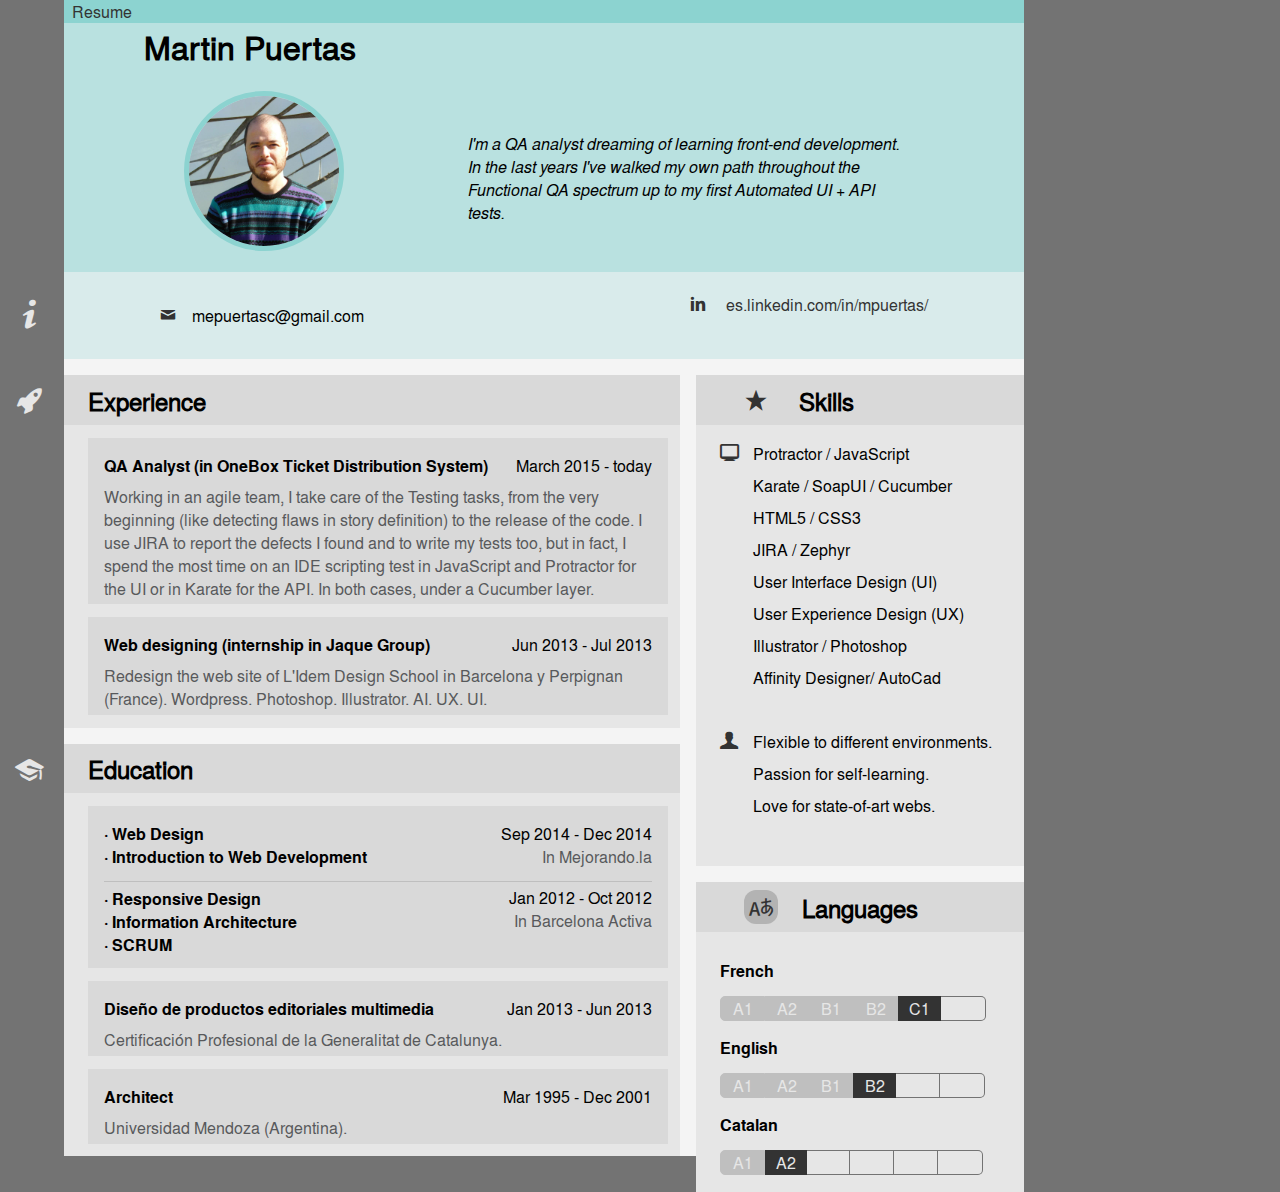
<file: index.html>
<!DOCTYPE html>
<html lang="en">
<head>
	<meta charset="UTF-8">
	<title>Martin Puertas - Resume</title>
	<link rel="stylesheet" href="style.css">
</head>
<body>
	<header>
		<div class="borde">
			<a href="#">Resume</a>
		</div>
		<section class="portada">
			<div class="col1">
				<h1>Martin Puertas</h1>
				<figure>
					<img class="avatar" src="avatar.jpg" alt="Foto Perfil">
				</figure>
			</div>
			<p class="extracto">I'm a QA analyst dreaming of learning front-end development.<br>
			In the last years I've walked my own path throughout the Functional QA spectrum up to my first Automated UI + API tests.</p>
		</section>
	</header>
	<section class="informacion">
		<a href="#" class="icon-info ico-barra"></a>
		<article class="col1">
			<p><span class="icon-mail ico-body"></span>mepuertasc@gmail.com</p>
		</article>
		<article class="col2">
			<p><span class="icon-linkedin ico-body"></span><a href="http://es.linkedin.com/in/mpuertas/">  es.linkedin.com/in/mpuertas/</a></p>
		</article>
	</section>
	<div class="cont-principal">
	<div class="contenedor1">
		<section id="experiencia" class="box">
			<a href="#" class="icon-rocket ico-barra"></a>
			<div class="box-title">
				<h2>Experience</h2>
			</div>
			<div class="box-body">
				<article class="item">
					<p class="item-title"><strong>QA Analyst</strong> (in OneBox Ticket Distribution System)</p>
					<p class="item-date">March 2015 - today</p>
					<p class="item-content">Working in an agile team, I take care of the Testing tasks, from the very beginning (like detecting flaws in story definition) to the release of the code. I use JIRA to report the defects I found and to write my tests too, but in fact, I spend the most time on an IDE scripting test in JavaScript and Protractor for the UI or in Karate for the API. In both cases, under a Cucumber layer.</p>
				</article>
				<article class="item">
					<p class="item-title"><strong>Web designing</strong> (internship in Jaque Group)</p>
					<p class="item-date">Jun 2013 - Jul 2013</p>
					<p class="item-content">Redesign the web site of L'Idem Design School in Barcelona y Perpignan (France). Wordpress. Photoshop. Illustrator. AI. UX. UI.</p>
				</article>
			</div>
		</section>
		<section id="formacion" class="box">
			<a href="#" class="icon-graduation ico-barra"></a>
			<div class="box-title">
				<h2>Education</h2>
			</div>
			<div class="box-body">
				<article class="item">
					<div class="item-title">· Web Design<br>· Introduction to Web Development</div>
					<div class="item-date">Sep 2014 - Dec 2014<br><span>In Mejorando.la</span></div>
					<div class="separador"></div>
					<div class="item-title">· Responsive Design<br>· Information Architecture<br>· SCRUM</div>
					<div class="item-date">Jan 2012 - Oct 2012<br><span>In Barcelona Activa</span></div>
				</article>
				<article class="item">
					<p class="item-title">Diseño de productos editoriales multimedia</p>
					<p class="item-date">Jan 2013 - Jun 2013</p>
					<p class="item-content">Certificación Profesional de la Generalitat de Catalunya.</p>
				</article>
				<article class="item">
					<p class="item-title">Architect</p>
					<p class="item-date">Mar 1995 - Dec 2001</p>
					<p class="item-content">Universidad Mendoza (Argentina).</p>
				</article>
			</div>
		</section>
	</div>
	<div class="contenedor2">
		<section id="aptitudes" class="side">
			<div class="box-title">
				<h2><span class="icon-star ico-body"></span>   Skills</h2>
			</div>
			<div class="box-body relative">
				<article>
					<p class="icon-screen ico-list"></p>
					<ul class="side-list">
						<li>Protractor / JavaScript</li>
						<li>Karate / SoapUI / Cucumber</li>
						<li>HTML5 / CSS3</li>
						<li>JIRA / Zephyr</li>
						<li>User Interface Design (UI)</li>
						<li>User Experience Design (UX)</li>
						<li>Illustrator / Photoshop</li>
						<li>Affinity Designer/ AutoCad</li>
					</ul>
				</article>
				<article>
					<p class="icon-user ico-list"></p>
					<ul class="side-list">
						<li>Flexible to different environments.</li>
						<li>Passion for self-learning.</li>
						<li>Love for state-of-art webs.</li>
					</ul>
				</article>
			</div>
		</section>
		<section id="idiomas" class="side">
			<div class="box-title">
				<h2><span class="icon-language ico-body"></span>Languages</h2>
			</div>
			<div class="box-body">
				<div class="side-title">French</div>
				<div class="centrar">
					<div class="barra pasado primero">A1</div>
					<div class="barra pasado">A2</div>
					<div class="barra pasado">B1</div>
					<div class="barra pasado">B2</div>
					<div class="barra actual">C1</div>
					<div class="barra proximo ultimo">C2</div>
				</div>
				<div class="side-title">English</div>
				<div class="centrar">
					<div class="barra pasado primero">A1</div>
					<div class="barra pasado">A2</div>
					<div class="barra pasado">B1</div>
					<div class="barra actual">B2</div>
					<div class="barra proximo">C1</div>
					<div class="barra proximo ultimo">C2</div>
				</div>
				<div class="side-title">Catalan</div>
				<div class="centrar">
					<div class="barra pasado primero">A1</div>
					<div class="barra actual">A2</div>
					<div class="barra proximo">B1</div>
					<div class="barra proximo">B2</div>
					<div class="barra proximo">C1</div>
					<div class="barra proximo ultimo">C2</div>
				</div>
			</div>
		</section>
	</div>
	</div>
	<section class="portfolio">
		
	</section>
</body>
</html>
</file>
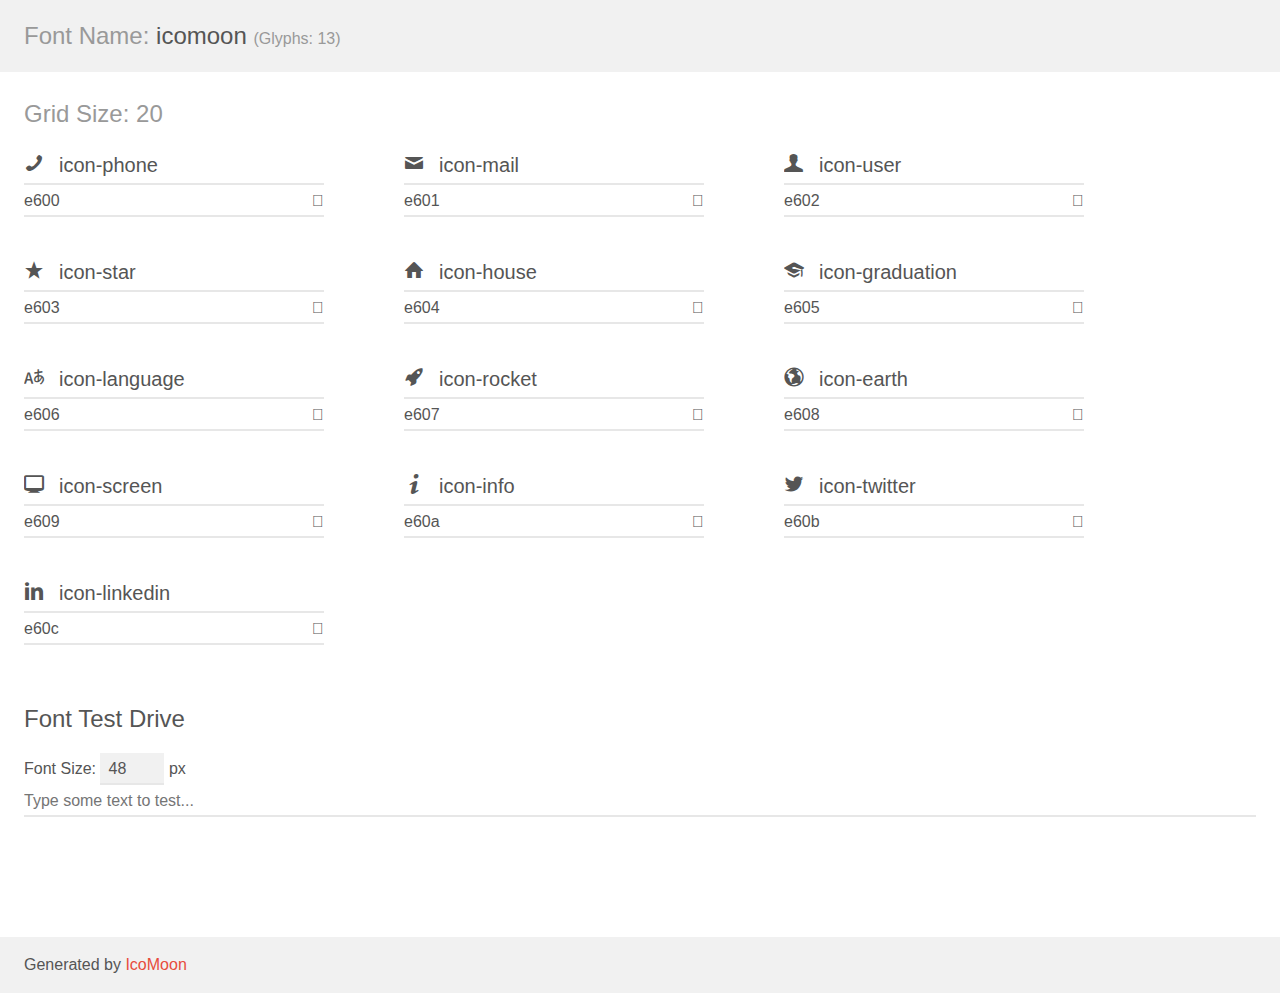
<file: icomoon/demo.html>
<!doctype html>
<html>
<head>
	<meta charset="utf-8">
	<title>IcoMoon Demo</title>
	<meta name="description" content="An Icon Font Generated By IcoMoon.io">
	<meta name="viewport" content="width=device-width">
	<link rel="stylesheet" href="demo-files/demo.css">
	<link rel="stylesheet" href="style.css"></head>
<body>
	<div class="bgc1 clearfix">
		<h1 class="mhmm mvm"><span class="fgc1">Font Name:</span> icomoon <small class="fgc1">(Glyphs:&nbsp;13)</small></h1>
	</div>
	<div class="clearfix mhl ptl">
		<h1 class="mvm mtn fgc1">Grid Size: 20</h1>
		<div class="glyph fs1">
			<div class="clearfix bshadow0 pbs">
				<span class="icon-phone">
				
				</span>
				<span class="mls"> icon-phone</span>
			</div>
			<fieldset class="fs0 size1of1 clearfix hidden-false">
				<input type="text" readonly value="e600" class="unit size1of2" />
				<input type="text" maxlength="1" readonly value="&#xe600;" class="unitRight size1of2 talign-right" />
			</fieldset>
			<div class="fs0 bshadow0 clearfix hidden-true">
				<span class="unit pvs fgc1">liga: </span>
				<input type="text" readonly value="" class="liga unitRight" />
			</div>
		</div>
		<div class="glyph fs1">
			<div class="clearfix bshadow0 pbs">
				<span class="icon-mail">
				
				</span>
				<span class="mls"> icon-mail</span>
			</div>
			<fieldset class="fs0 size1of1 clearfix hidden-false">
				<input type="text" readonly value="e601" class="unit size1of2" />
				<input type="text" maxlength="1" readonly value="&#xe601;" class="unitRight size1of2 talign-right" />
			</fieldset>
			<div class="fs0 bshadow0 clearfix hidden-true">
				<span class="unit pvs fgc1">liga: </span>
				<input type="text" readonly value="" class="liga unitRight" />
			</div>
		</div>
		<div class="glyph fs1">
			<div class="clearfix bshadow0 pbs">
				<span class="icon-user">
				
				</span>
				<span class="mls"> icon-user</span>
			</div>
			<fieldset class="fs0 size1of1 clearfix hidden-false">
				<input type="text" readonly value="e602" class="unit size1of2" />
				<input type="text" maxlength="1" readonly value="&#xe602;" class="unitRight size1of2 talign-right" />
			</fieldset>
			<div class="fs0 bshadow0 clearfix hidden-true">
				<span class="unit pvs fgc1">liga: </span>
				<input type="text" readonly value="" class="liga unitRight" />
			</div>
		</div>
		<div class="glyph fs1">
			<div class="clearfix bshadow0 pbs">
				<span class="icon-star">
				
				</span>
				<span class="mls"> icon-star</span>
			</div>
			<fieldset class="fs0 size1of1 clearfix hidden-false">
				<input type="text" readonly value="e603" class="unit size1of2" />
				<input type="text" maxlength="1" readonly value="&#xe603;" class="unitRight size1of2 talign-right" />
			</fieldset>
			<div class="fs0 bshadow0 clearfix hidden-true">
				<span class="unit pvs fgc1">liga: </span>
				<input type="text" readonly value="" class="liga unitRight" />
			</div>
		</div>
		<div class="glyph fs1">
			<div class="clearfix bshadow0 pbs">
				<span class="icon-house">
				
				</span>
				<span class="mls"> icon-house</span>
			</div>
			<fieldset class="fs0 size1of1 clearfix hidden-false">
				<input type="text" readonly value="e604" class="unit size1of2" />
				<input type="text" maxlength="1" readonly value="&#xe604;" class="unitRight size1of2 talign-right" />
			</fieldset>
			<div class="fs0 bshadow0 clearfix hidden-true">
				<span class="unit pvs fgc1">liga: </span>
				<input type="text" readonly value="" class="liga unitRight" />
			</div>
		</div>
		<div class="glyph fs1">
			<div class="clearfix bshadow0 pbs">
				<span class="icon-graduation">
				
				</span>
				<span class="mls"> icon-graduation</span>
			</div>
			<fieldset class="fs0 size1of1 clearfix hidden-false">
				<input type="text" readonly value="e605" class="unit size1of2" />
				<input type="text" maxlength="1" readonly value="&#xe605;" class="unitRight size1of2 talign-right" />
			</fieldset>
			<div class="fs0 bshadow0 clearfix hidden-true">
				<span class="unit pvs fgc1">liga: </span>
				<input type="text" readonly value="" class="liga unitRight" />
			</div>
		</div>
		<div class="glyph fs1">
			<div class="clearfix bshadow0 pbs">
				<span class="icon-language">
				
				</span>
				<span class="mls"> icon-language</span>
			</div>
			<fieldset class="fs0 size1of1 clearfix hidden-false">
				<input type="text" readonly value="e606" class="unit size1of2" />
				<input type="text" maxlength="1" readonly value="&#xe606;" class="unitRight size1of2 talign-right" />
			</fieldset>
			<div class="fs0 bshadow0 clearfix hidden-true">
				<span class="unit pvs fgc1">liga: </span>
				<input type="text" readonly value="" class="liga unitRight" />
			</div>
		</div>
		<div class="glyph fs1">
			<div class="clearfix bshadow0 pbs">
				<span class="icon-rocket">
				
				</span>
				<span class="mls"> icon-rocket</span>
			</div>
			<fieldset class="fs0 size1of1 clearfix hidden-false">
				<input type="text" readonly value="e607" class="unit size1of2" />
				<input type="text" maxlength="1" readonly value="&#xe607;" class="unitRight size1of2 talign-right" />
			</fieldset>
			<div class="fs0 bshadow0 clearfix hidden-true">
				<span class="unit pvs fgc1">liga: </span>
				<input type="text" readonly value="" class="liga unitRight" />
			</div>
		</div>
		<div class="glyph fs1">
			<div class="clearfix bshadow0 pbs">
				<span class="icon-earth">
				
				</span>
				<span class="mls"> icon-earth</span>
			</div>
			<fieldset class="fs0 size1of1 clearfix hidden-false">
				<input type="text" readonly value="e608" class="unit size1of2" />
				<input type="text" maxlength="1" readonly value="&#xe608;" class="unitRight size1of2 talign-right" />
			</fieldset>
			<div class="fs0 bshadow0 clearfix hidden-true">
				<span class="unit pvs fgc1">liga: </span>
				<input type="text" readonly value="" class="liga unitRight" />
			</div>
		</div>
		<div class="glyph fs1">
			<div class="clearfix bshadow0 pbs">
				<span class="icon-screen">
				
				</span>
				<span class="mls"> icon-screen</span>
			</div>
			<fieldset class="fs0 size1of1 clearfix hidden-false">
				<input type="text" readonly value="e609" class="unit size1of2" />
				<input type="text" maxlength="1" readonly value="&#xe609;" class="unitRight size1of2 talign-right" />
			</fieldset>
			<div class="fs0 bshadow0 clearfix hidden-true">
				<span class="unit pvs fgc1">liga: </span>
				<input type="text" readonly value="" class="liga unitRight" />
			</div>
		</div>
		<div class="glyph fs1">
			<div class="clearfix bshadow0 pbs">
				<span class="icon-info">
				
				</span>
				<span class="mls"> icon-info</span>
			</div>
			<fieldset class="fs0 size1of1 clearfix hidden-false">
				<input type="text" readonly value="e60a" class="unit size1of2" />
				<input type="text" maxlength="1" readonly value="&#xe60a;" class="unitRight size1of2 talign-right" />
			</fieldset>
			<div class="fs0 bshadow0 clearfix hidden-true">
				<span class="unit pvs fgc1">liga: </span>
				<input type="text" readonly value="" class="liga unitRight" />
			</div>
		</div>
		<div class="glyph fs1">
			<div class="clearfix bshadow0 pbs">
				<span class="icon-twitter">
				
				</span>
				<span class="mls"> icon-twitter</span>
			</div>
			<fieldset class="fs0 size1of1 clearfix hidden-false">
				<input type="text" readonly value="e60b" class="unit size1of2" />
				<input type="text" maxlength="1" readonly value="&#xe60b;" class="unitRight size1of2 talign-right" />
			</fieldset>
			<div class="fs0 bshadow0 clearfix hidden-true">
				<span class="unit pvs fgc1">liga: </span>
				<input type="text" readonly value="" class="liga unitRight" />
			</div>
		</div>
		<div class="glyph fs1">
			<div class="clearfix bshadow0 pbs">
				<span class="icon-linkedin">
				
				</span>
				<span class="mls"> icon-linkedin</span>
			</div>
			<fieldset class="fs0 size1of1 clearfix hidden-false">
				<input type="text" readonly value="e60c" class="unit size1of2" />
				<input type="text" maxlength="1" readonly value="&#xe60c;" class="unitRight size1of2 talign-right" />
			</fieldset>
			<div class="fs0 bshadow0 clearfix hidden-true">
				<span class="unit pvs fgc1">liga: </span>
				<input type="text" readonly value="" class="liga unitRight" />
			</div>
		</div>
	</div>

	<!--[if gt IE 8]><!-->
	<div class="mhl clearfix mbl">
		<h1>Font Test Drive</h1>
		<label>
			Font Size: <input id="fontSize" type="number" class="textbox0 mbm"
			min="8" value="48" />
			px
		</label>
		<input id="testText" type="text" class="phl size1of1 mvl"
		placeholder="Type some text to test..." value=""/>
		</label>
		<div id="testDrive" class="icon-">&nbsp;
		</div>
	</div>
	<!--<![endif]-->
	<div class="bgc1 clearfix">
		<p class="mhl">Generated by <a href="https://icomoon.io/app">IcoMoon</a></p>
	</div>

	<script src="demo-files/demo.js"></script>
</body>
</html>
</file>
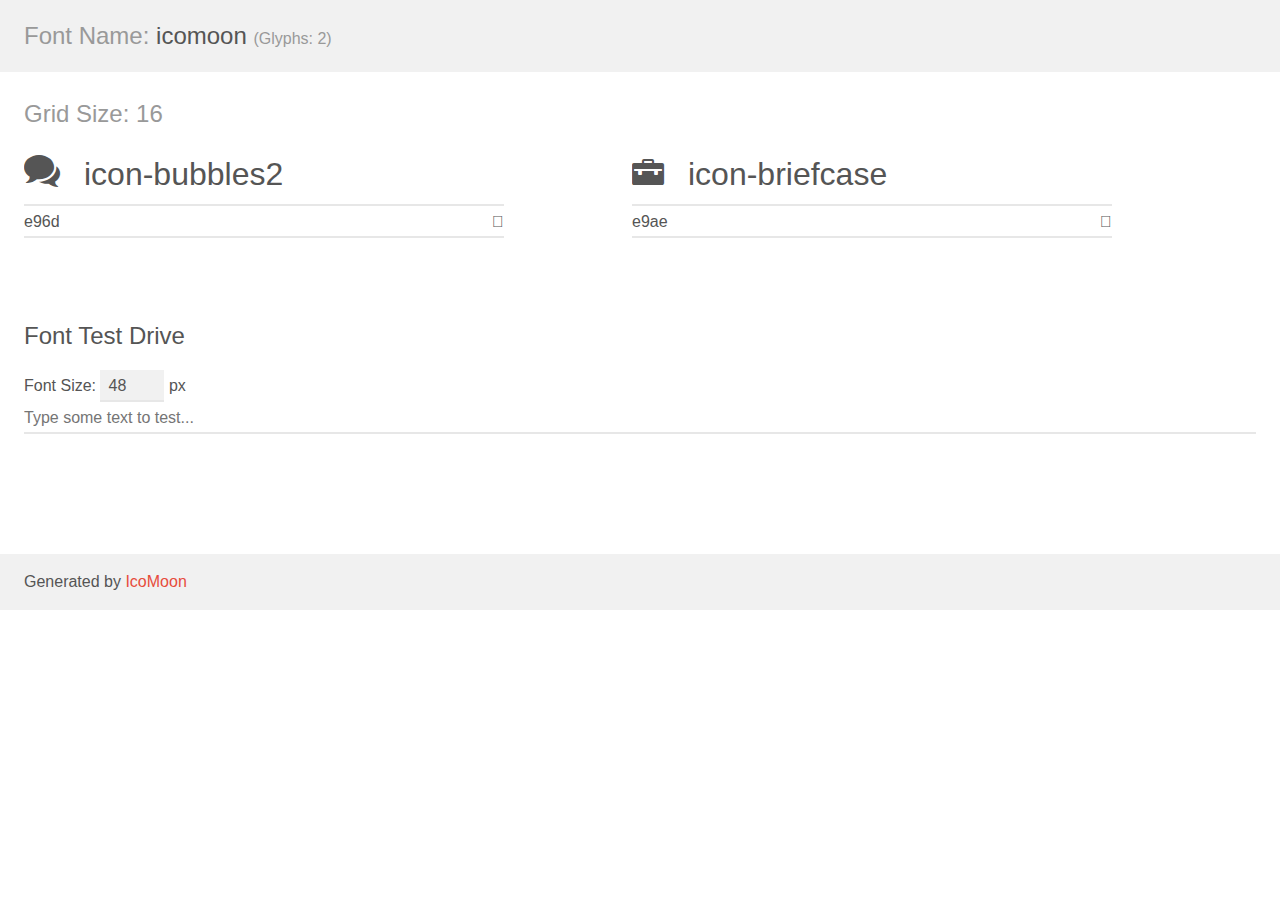
<file: icomoon49972/demo.html>
<!doctype html>
<html>
<head>
	<meta charset="utf-8">
	<title>IcoMoon Demo</title>
	<meta name="description" content="An Icon Font Generated By IcoMoon.io">
	<meta name="viewport" content="width=device-width">
	<link rel="stylesheet" href="demo-files/demo.css">
	<link rel="stylesheet" href="style.css"></head>
<body>
	<div class="bgc1 clearfix">
		<h1 class="mhmm mvm"><span class="fgc1">Font Name:</span> icomoon <small class="fgc1">(Glyphs:&nbsp;2)</small></h1>
	</div>
	<div class="clearfix mhl ptl">
		<h1 class="mvm mtn fgc1">Grid Size: 16</h1>
		<div class="glyph fs1">
			<div class="clearfix bshadow0 pbs">
				<span class="icon-bubbles2">
				
				</span>
				<span class="mls"> icon-bubbles2</span>
			</div>
			<fieldset class="fs0 size1of1 clearfix hidden-false">
				<input type="text" readonly value="e96d" class="unit size1of2" />
				<input type="text" maxlength="1" readonly value="&#xe96d;" class="unitRight size1of2 talign-right" />
			</fieldset>
			<div class="fs0 bshadow0 clearfix hidden-true">
				<span class="unit pvs fgc1">liga: </span>
				<input type="text" readonly value="bubbles2, comments2" class="liga unitRight" />
			</div>
		</div>
		<div class="glyph fs1">
			<div class="clearfix bshadow0 pbs">
				<span class="icon-briefcase">
				
				</span>
				<span class="mls"> icon-briefcase</span>
			</div>
			<fieldset class="fs0 size1of1 clearfix hidden-false">
				<input type="text" readonly value="e9ae" class="unit size1of2" />
				<input type="text" maxlength="1" readonly value="&#xe9ae;" class="unitRight size1of2 talign-right" />
			</fieldset>
			<div class="fs0 bshadow0 clearfix hidden-true">
				<span class="unit pvs fgc1">liga: </span>
				<input type="text" readonly value="briefcase, portfolio" class="liga unitRight" />
			</div>
		</div>
	</div>

	<!--[if gt IE 8]><!-->
	<div class="mhl clearfix mbl">
		<h1>Font Test Drive</h1>
		<label>
			Font Size: <input id="fontSize" type="number" class="textbox0 mbm"
			min="8" value="48" />
			px
		</label>
		<input id="testText" type="text" class="phl size1of1 mvl"
		placeholder="Type some text to test..." value=""/>
		</label>
		<div id="testDrive" class="icon-">&nbsp;
		</div>
	</div>
	<!--<![endif]-->
	<div class="bgc1 clearfix">
		<p class="mhl">Generated by <a href="https://icomoon.io/app">IcoMoon</a></p>
	</div>

	<script src="demo-files/demo.js"></script>
</body>
</html>
</file>
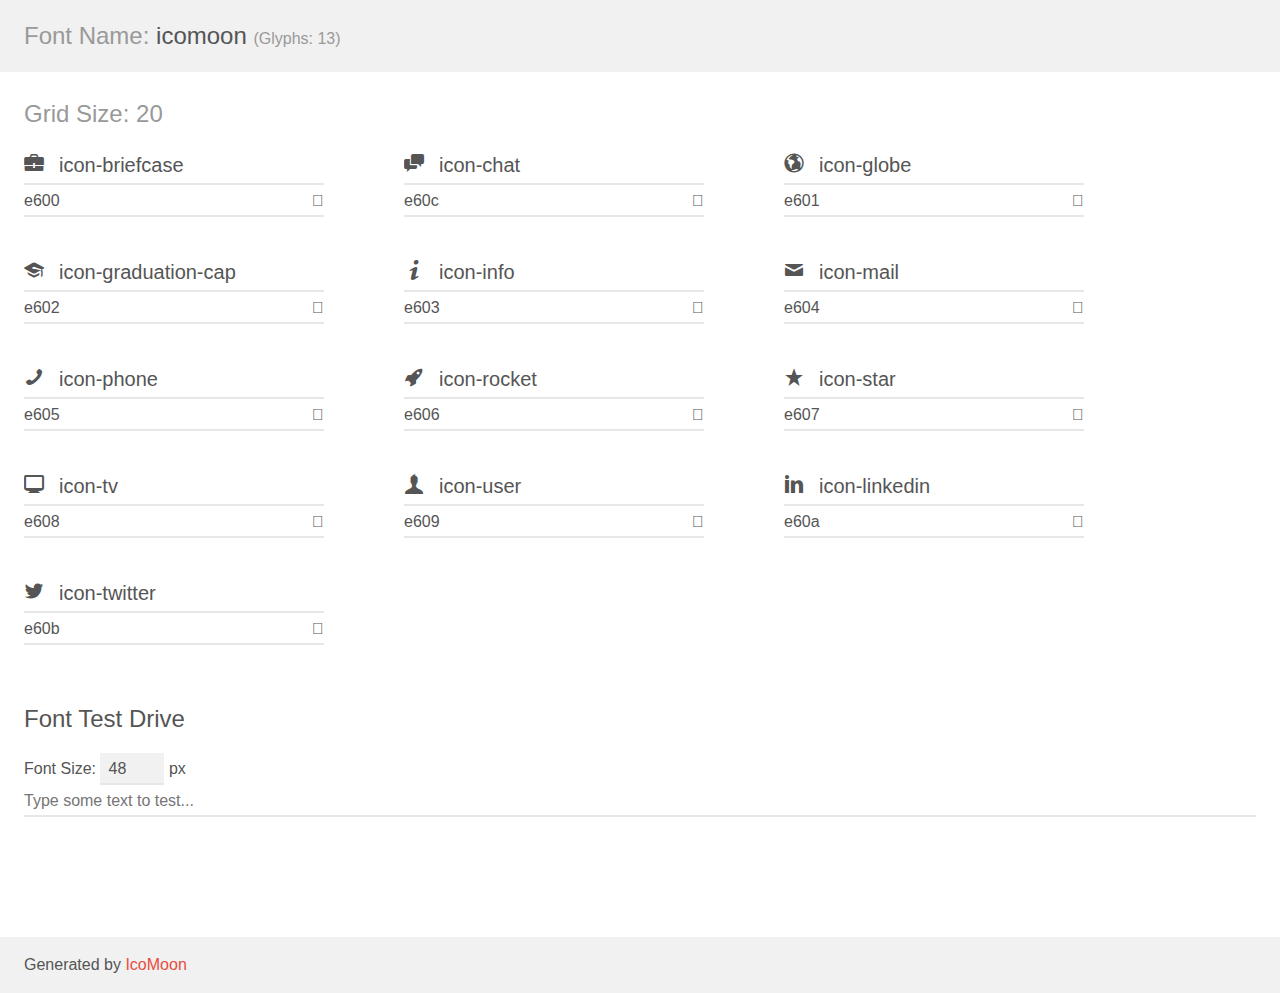
<file: icomoon99194/demo.html>
<!doctype html>
<html>
<head>
	<meta charset="utf-8">
	<title>IcoMoon Demo</title>
	<meta name="description" content="An Icon Font Generated By IcoMoon.io">
	<meta name="viewport" content="width=device-width">
	<link rel="stylesheet" href="demo-files/demo.css">
	<link rel="stylesheet" href="style.css"></head>
<body>
	<div class="bgc1 clearfix">
		<h1 class="mhmm mvm"><span class="fgc1">Font Name:</span> icomoon <small class="fgc1">(Glyphs:&nbsp;13)</small></h1>
	</div>
	<div class="clearfix mhl ptl">
		<h1 class="mvm mtn fgc1">Grid Size: 20</h1>
		<div class="glyph fs1">
			<div class="clearfix bshadow0 pbs">
				<span class="icon-briefcase">
				
				</span>
				<span class="mls"> icon-briefcase</span>
			</div>
			<fieldset class="fs0 size1of1 clearfix hidden-false">
				<input type="text" readonly value="e600" class="unit size1of2" />
				<input type="text" maxlength="1" readonly value="&#xe600;" class="unitRight size1of2 talign-right" />
			</fieldset>
			<div class="fs0 bshadow0 clearfix hidden-true">
				<span class="unit pvs fgc1">liga: </span>
				<input type="text" readonly value="" class="liga unitRight" />
			</div>
		</div>
		<div class="glyph fs1">
			<div class="clearfix bshadow0 pbs">
				<span class="icon-chat">
				
				</span>
				<span class="mls"> icon-chat</span>
			</div>
			<fieldset class="fs0 size1of1 clearfix hidden-false">
				<input type="text" readonly value="e60c" class="unit size1of2" />
				<input type="text" maxlength="1" readonly value="&#xe60c;" class="unitRight size1of2 talign-right" />
			</fieldset>
			<div class="fs0 bshadow0 clearfix hidden-true">
				<span class="unit pvs fgc1">liga: </span>
				<input type="text" readonly value="" class="liga unitRight" />
			</div>
		</div>
		<div class="glyph fs1">
			<div class="clearfix bshadow0 pbs">
				<span class="icon-globe">
				
				</span>
				<span class="mls"> icon-globe</span>
			</div>
			<fieldset class="fs0 size1of1 clearfix hidden-false">
				<input type="text" readonly value="e601" class="unit size1of2" />
				<input type="text" maxlength="1" readonly value="&#xe601;" class="unitRight size1of2 talign-right" />
			</fieldset>
			<div class="fs0 bshadow0 clearfix hidden-true">
				<span class="unit pvs fgc1">liga: </span>
				<input type="text" readonly value="" class="liga unitRight" />
			</div>
		</div>
		<div class="glyph fs1">
			<div class="clearfix bshadow0 pbs">
				<span class="icon-graduation-cap">
				
				</span>
				<span class="mls"> icon-graduation-cap</span>
			</div>
			<fieldset class="fs0 size1of1 clearfix hidden-false">
				<input type="text" readonly value="e602" class="unit size1of2" />
				<input type="text" maxlength="1" readonly value="&#xe602;" class="unitRight size1of2 talign-right" />
			</fieldset>
			<div class="fs0 bshadow0 clearfix hidden-true">
				<span class="unit pvs fgc1">liga: </span>
				<input type="text" readonly value="" class="liga unitRight" />
			</div>
		</div>
		<div class="glyph fs1">
			<div class="clearfix bshadow0 pbs">
				<span class="icon-info">
				
				</span>
				<span class="mls"> icon-info</span>
			</div>
			<fieldset class="fs0 size1of1 clearfix hidden-false">
				<input type="text" readonly value="e603" class="unit size1of2" />
				<input type="text" maxlength="1" readonly value="&#xe603;" class="unitRight size1of2 talign-right" />
			</fieldset>
			<div class="fs0 bshadow0 clearfix hidden-true">
				<span class="unit pvs fgc1">liga: </span>
				<input type="text" readonly value="" class="liga unitRight" />
			</div>
		</div>
		<div class="glyph fs1">
			<div class="clearfix bshadow0 pbs">
				<span class="icon-mail">
				
				</span>
				<span class="mls"> icon-mail</span>
			</div>
			<fieldset class="fs0 size1of1 clearfix hidden-false">
				<input type="text" readonly value="e604" class="unit size1of2" />
				<input type="text" maxlength="1" readonly value="&#xe604;" class="unitRight size1of2 talign-right" />
			</fieldset>
			<div class="fs0 bshadow0 clearfix hidden-true">
				<span class="unit pvs fgc1">liga: </span>
				<input type="text" readonly value="" class="liga unitRight" />
			</div>
		</div>
		<div class="glyph fs1">
			<div class="clearfix bshadow0 pbs">
				<span class="icon-phone">
				
				</span>
				<span class="mls"> icon-phone</span>
			</div>
			<fieldset class="fs0 size1of1 clearfix hidden-false">
				<input type="text" readonly value="e605" class="unit size1of2" />
				<input type="text" maxlength="1" readonly value="&#xe605;" class="unitRight size1of2 talign-right" />
			</fieldset>
			<div class="fs0 bshadow0 clearfix hidden-true">
				<span class="unit pvs fgc1">liga: </span>
				<input type="text" readonly value="" class="liga unitRight" />
			</div>
		</div>
		<div class="glyph fs1">
			<div class="clearfix bshadow0 pbs">
				<span class="icon-rocket">
				
				</span>
				<span class="mls"> icon-rocket</span>
			</div>
			<fieldset class="fs0 size1of1 clearfix hidden-false">
				<input type="text" readonly value="e606" class="unit size1of2" />
				<input type="text" maxlength="1" readonly value="&#xe606;" class="unitRight size1of2 talign-right" />
			</fieldset>
			<div class="fs0 bshadow0 clearfix hidden-true">
				<span class="unit pvs fgc1">liga: </span>
				<input type="text" readonly value="" class="liga unitRight" />
			</div>
		</div>
		<div class="glyph fs1">
			<div class="clearfix bshadow0 pbs">
				<span class="icon-star">
				
				</span>
				<span class="mls"> icon-star</span>
			</div>
			<fieldset class="fs0 size1of1 clearfix hidden-false">
				<input type="text" readonly value="e607" class="unit size1of2" />
				<input type="text" maxlength="1" readonly value="&#xe607;" class="unitRight size1of2 talign-right" />
			</fieldset>
			<div class="fs0 bshadow0 clearfix hidden-true">
				<span class="unit pvs fgc1">liga: </span>
				<input type="text" readonly value="" class="liga unitRight" />
			</div>
		</div>
		<div class="glyph fs1">
			<div class="clearfix bshadow0 pbs">
				<span class="icon-tv">
				
				</span>
				<span class="mls"> icon-tv</span>
			</div>
			<fieldset class="fs0 size1of1 clearfix hidden-false">
				<input type="text" readonly value="e608" class="unit size1of2" />
				<input type="text" maxlength="1" readonly value="&#xe608;" class="unitRight size1of2 talign-right" />
			</fieldset>
			<div class="fs0 bshadow0 clearfix hidden-true">
				<span class="unit pvs fgc1">liga: </span>
				<input type="text" readonly value="" class="liga unitRight" />
			</div>
		</div>
		<div class="glyph fs1">
			<div class="clearfix bshadow0 pbs">
				<span class="icon-user">
				
				</span>
				<span class="mls"> icon-user</span>
			</div>
			<fieldset class="fs0 size1of1 clearfix hidden-false">
				<input type="text" readonly value="e609" class="unit size1of2" />
				<input type="text" maxlength="1" readonly value="&#xe609;" class="unitRight size1of2 talign-right" />
			</fieldset>
			<div class="fs0 bshadow0 clearfix hidden-true">
				<span class="unit pvs fgc1">liga: </span>
				<input type="text" readonly value="" class="liga unitRight" />
			</div>
		</div>
		<div class="glyph fs1">
			<div class="clearfix bshadow0 pbs">
				<span class="icon-linkedin">
				
				</span>
				<span class="mls"> icon-linkedin</span>
			</div>
			<fieldset class="fs0 size1of1 clearfix hidden-false">
				<input type="text" readonly value="e60a" class="unit size1of2" />
				<input type="text" maxlength="1" readonly value="&#xe60a;" class="unitRight size1of2 talign-right" />
			</fieldset>
			<div class="fs0 bshadow0 clearfix hidden-true">
				<span class="unit pvs fgc1">liga: </span>
				<input type="text" readonly value="" class="liga unitRight" />
			</div>
		</div>
		<div class="glyph fs1">
			<div class="clearfix bshadow0 pbs">
				<span class="icon-twitter">
				
				</span>
				<span class="mls"> icon-twitter</span>
			</div>
			<fieldset class="fs0 size1of1 clearfix hidden-false">
				<input type="text" readonly value="e60b" class="unit size1of2" />
				<input type="text" maxlength="1" readonly value="&#xe60b;" class="unitRight size1of2 talign-right" />
			</fieldset>
			<div class="fs0 bshadow0 clearfix hidden-true">
				<span class="unit pvs fgc1">liga: </span>
				<input type="text" readonly value="" class="liga unitRight" />
			</div>
		</div>
	</div>

	<!--[if gt IE 8]><!-->
	<div class="mhl clearfix mbl">
		<h1>Font Test Drive</h1>
		<label>
			Font Size: <input id="fontSize" type="number" class="textbox0 mbm"
			min="8" value="48" />
			px
		</label>
		<input id="testText" type="text" class="phl size1of1 mvl"
		placeholder="Type some text to test..." value=""/>
		</label>
		<div id="testDrive" class="icon-">&nbsp;
		</div>
	</div>
	<!--<![endif]-->
	<div class="bgc1 clearfix">
		<p class="mhl">Generated by <a href="https://icomoon.io/app">IcoMoon</a></p>
	</div>

	<script src="demo-files/demo.js"></script>
</body>
</html>
</file>
<file: icomoon/demo-files/demo.css>
body {
	padding: 0;
	margin: 0;
	font-family: sans-serif;
	font-size: 1em;
	line-height: 1.5;
	color: #555;
	background: #fff;
}
h1 {
	font-size: 1.5em;
	font-weight: normal;
}
small {
	font-size: .66666667em;
}
a {
	color: #e74c3c;
	text-decoration: none;
}
a:hover, a:focus {
	box-shadow: 0 1px #e74c3c;
}
.bshadow0, input {
	box-shadow: inset 0 -2px #e7e7e7;
}
input:hover {
	box-shadow: inset 0 -2px #ccc;
}
input, fieldset {
	font-size: 1em;
	margin: 0;
	padding: 0;
	border: 0;
}
input {
	color: inherit;
	line-height: 1.5;
	height: 1.5em;
	padding: .25em 0;
}
input:focus {
	outline: none;
	box-shadow: inset 0 -2px #449fdb;
}
.glyph {
	font-size: 16px;
	width: 15em;
	padding-bottom: 1em;
	margin-right: 4em;
	margin-bottom: 1em;
	float: left;
	overflow: hidden;
}
.liga {
	width: 80%;
	width: calc(100% - 2.5em);
}
.talign-right {
	text-align: right;
}
.talign-center {
	text-align: center;
}
.bgc1 {
	background: #f1f1f1;
}
.fgc1 {
	color: #999;
}
.fgc0 {
	color: #000;
}
p {
	margin-top: 1em;
	margin-bottom: 1em;
}
.mvm {
	margin-top: .75em;
	margin-bottom: .75em;
}
.mtn {
	margin-top: 0;
}
.mtl, .mal {
	margin-top: 1.5em;
}
.mbl, .mal {
	margin-bottom: 1.5em;
}
.mal, .mhl {
	margin-left: 1.5em;
	margin-right: 1.5em;
}
.mhmm {
	margin-left: 1em;
	margin-right: 1em;
}
.mls {
	margin-left: .25em;
}
.ptl {
	padding-top: 1.5em;
}
.pbs, .pvs {
	padding-bottom: .25em;
}
.pvs, .pts {
	padding-top: .25em;
}
.unit {
	float: left;
}
.unitRight {
	float: right;
}
.size1of2 {
	width: 50%;
}
.size1of1 {
	width: 100%;
}
.clearfix:before, .clearfix:after {
	content: " ";
	display: table;
}
.clearfix:after {
	clear: both;
}
.hidden-true {
	display: none;
}
.textbox0 {
	width: 3em;
	background: #f1f1f1;
	padding: .25em .5em;
	line-height: 1.5;
	height: 1.5em;
}
#testDrive {
	display: block;
	padding-top: 24px;
	line-height: 1.5;
}
.fs0 {
	font-size: 16px;
}
.fs1 {
	font-size: 20px;
}
</file>
<file: icomoon/style.css>
@font-face {
	font-family: 'icomoon';
	src:url('fonts/icomoon.eot?-iofp2m');
	src:url('fonts/icomoon.eot?#iefix-iofp2m') format('embedded-opentype'),
		url('fonts/icomoon.woff?-iofp2m') format('woff'),
		url('fonts/icomoon.ttf?-iofp2m') format('truetype'),
		url('fonts/icomoon.svg?-iofp2m#icomoon') format('svg');
	font-weight: normal;
	font-style: normal;
}

[class^="icon-"], [class*=" icon-"] {
	font-family: 'icomoon';
	speak: none;
	font-style: normal;
	font-weight: normal;
	font-variant: normal;
	text-transform: none;
	line-height: 1;

	/* Better Font Rendering =========== */
	-webkit-font-smoothing: antialiased;
	-moz-osx-font-smoothing: grayscale;
}

.icon-phone:before {
	content: "\e600";
}

.icon-mail:before {
	content: "\e601";
}

.icon-user:before {
	content: "\e602";
}

.icon-star:before {
	content: "\e603";
}

.icon-house:before {
	content: "\e604";
}

.icon-graduation:before {
	content: "\e605";
}

.icon-language:before {
	content: "\e606";
}

.icon-rocket:before {
	content: "\e607";
}

.icon-earth:before {
	content: "\e608";
}

.icon-screen:before {
	content: "\e609";
}

.icon-info:before {
	content: "\e60a";
}

.icon-twitter:before {
	content: "\e60b";
}

.icon-linkedin:before {
	content: "\e60c";
}
</file>
<file: icomoon49972/demo-files/demo.css>
body {
	padding: 0;
	margin: 0;
	font-family: sans-serif;
	font-size: 1em;
	line-height: 1.5;
	color: #555;
	background: #fff;
}
h1 {
	font-size: 1.5em;
	font-weight: normal;
}
small {
	font-size: .66666667em;
}
a {
	color: #e74c3c;
	text-decoration: none;
}
a:hover, a:focus {
	box-shadow: 0 1px #e74c3c;
}
.bshadow0, input {
	box-shadow: inset 0 -2px #e7e7e7;
}
input:hover {
	box-shadow: inset 0 -2px #ccc;
}
input, fieldset {
	font-size: 1em;
	margin: 0;
	padding: 0;
	border: 0;
}
input {
	color: inherit;
	line-height: 1.5;
	height: 1.5em;
	padding: .25em 0;
}
input:focus {
	outline: none;
	box-shadow: inset 0 -2px #449fdb;
}
.glyph {
	font-size: 16px;
	width: 15em;
	padding-bottom: 1em;
	margin-right: 4em;
	margin-bottom: 1em;
	float: left;
	overflow: hidden;
}
.liga {
	width: 80%;
	width: calc(100% - 2.5em);
}
.talign-right {
	text-align: right;
}
.talign-center {
	text-align: center;
}
.bgc1 {
	background: #f1f1f1;
}
.fgc1 {
	color: #999;
}
.fgc0 {
	color: #000;
}
p {
	margin-top: 1em;
	margin-bottom: 1em;
}
.mvm {
	margin-top: .75em;
	margin-bottom: .75em;
}
.mtn {
	margin-top: 0;
}
.mtl, .mal {
	margin-top: 1.5em;
}
.mbl, .mal {
	margin-bottom: 1.5em;
}
.mal, .mhl {
	margin-left: 1.5em;
	margin-right: 1.5em;
}
.mhmm {
	margin-left: 1em;
	margin-right: 1em;
}
.mls {
	margin-left: .25em;
}
.ptl {
	padding-top: 1.5em;
}
.pbs, .pvs {
	padding-bottom: .25em;
}
.pvs, .pts {
	padding-top: .25em;
}
.unit {
	float: left;
}
.unitRight {
	float: right;
}
.size1of2 {
	width: 50%;
}
.size1of1 {
	width: 100%;
}
.clearfix:before, .clearfix:after {
	content: " ";
	display: table;
}
.clearfix:after {
	clear: both;
}
.hidden-true {
	display: none;
}
.textbox0 {
	width: 3em;
	background: #f1f1f1;
	padding: .25em .5em;
	line-height: 1.5;
	height: 1.5em;
}
#testDrive {
	display: block;
	padding-top: 24px;
	line-height: 1.5;
}
.fs0 {
	font-size: 16px;
}
.fs1 {
	font-size: 32px;
}
</file>
<file: icomoon49972/style.css>
@font-face {
	font-family: 'icomoon';
	src:url('fonts/icomoon.eot?-uxdlf2');
	src:url('fonts/icomoon.eot?#iefix-uxdlf2') format('embedded-opentype'),
		url('fonts/icomoon.woff?-uxdlf2') format('woff'),
		url('fonts/icomoon.ttf?-uxdlf2') format('truetype'),
		url('fonts/icomoon.svg?-uxdlf2#icomoon') format('svg');
	font-weight: normal;
	font-style: normal;
}

[class^="icon-"], [class*=" icon-"] {
	font-family: 'icomoon';
	speak: none;
	font-style: normal;
	font-weight: normal;
	font-variant: normal;
	text-transform: none;
	line-height: 1;

	/* Better Font Rendering =========== */
	-webkit-font-smoothing: antialiased;
	-moz-osx-font-smoothing: grayscale;
}

.icon-bubbles2:before {
	content: "\e96d";
}

.icon-briefcase:before {
	content: "\e9ae";
}
</file>
<file: icomoon99194/demo-files/demo.css>
body {
	padding: 0;
	margin: 0;
	font-family: sans-serif;
	font-size: 1em;
	line-height: 1.5;
	color: #555;
	background: #fff;
}
h1 {
	font-size: 1.5em;
	font-weight: normal;
}
small {
	font-size: .66666667em;
}
a {
	color: #e74c3c;
	text-decoration: none;
}
a:hover, a:focus {
	box-shadow: 0 1px #e74c3c;
}
.bshadow0, input {
	box-shadow: inset 0 -2px #e7e7e7;
}
input:hover {
	box-shadow: inset 0 -2px #ccc;
}
input, fieldset {
	font-size: 1em;
	margin: 0;
	padding: 0;
	border: 0;
}
input {
	color: inherit;
	line-height: 1.5;
	height: 1.5em;
	padding: .25em 0;
}
input:focus {
	outline: none;
	box-shadow: inset 0 -2px #449fdb;
}
.glyph {
	font-size: 16px;
	width: 15em;
	padding-bottom: 1em;
	margin-right: 4em;
	margin-bottom: 1em;
	float: left;
	overflow: hidden;
}
.liga {
	width: 80%;
	width: calc(100% - 2.5em);
}
.talign-right {
	text-align: right;
}
.talign-center {
	text-align: center;
}
.bgc1 {
	background: #f1f1f1;
}
.fgc1 {
	color: #999;
}
.fgc0 {
	color: #000;
}
p {
	margin-top: 1em;
	margin-bottom: 1em;
}
.mvm {
	margin-top: .75em;
	margin-bottom: .75em;
}
.mtn {
	margin-top: 0;
}
.mtl, .mal {
	margin-top: 1.5em;
}
.mbl, .mal {
	margin-bottom: 1.5em;
}
.mal, .mhl {
	margin-left: 1.5em;
	margin-right: 1.5em;
}
.mhmm {
	margin-left: 1em;
	margin-right: 1em;
}
.mls {
	margin-left: .25em;
}
.ptl {
	padding-top: 1.5em;
}
.pbs, .pvs {
	padding-bottom: .25em;
}
.pvs, .pts {
	padding-top: .25em;
}
.unit {
	float: left;
}
.unitRight {
	float: right;
}
.size1of2 {
	width: 50%;
}
.size1of1 {
	width: 100%;
}
.clearfix:before, .clearfix:after {
	content: " ";
	display: table;
}
.clearfix:after {
	clear: both;
}
.hidden-true {
	display: none;
}
.textbox0 {
	width: 3em;
	background: #f1f1f1;
	padding: .25em .5em;
	line-height: 1.5;
	height: 1.5em;
}
#testDrive {
	display: block;
	padding-top: 24px;
	line-height: 1.5;
}
.fs0 {
	font-size: 16px;
}
.fs1 {
	font-size: 20px;
}
</file>
<file: icomoon99194/style.css>
@font-face {
	font-family: 'icomoon';
	src:url('fonts/icomoon.eot?gjinw');
	src:url('fonts/icomoon.eot?#iefixgjinw') format('embedded-opentype'),
		url('fonts/icomoon.woff?gjinw') format('woff'),
		url('fonts/icomoon.ttf?gjinw') format('truetype'),
		url('fonts/icomoon.svg?gjinw#icomoon') format('svg');
	font-weight: normal;
	font-style: normal;
}

[class^="icon-"], [class*=" icon-"] {
	font-family: 'icomoon';
	speak: none;
	font-style: normal;
	font-weight: normal;
	font-variant: normal;
	text-transform: none;
	line-height: 1;

	/* Better Font Rendering =========== */
	-webkit-font-smoothing: antialiased;
	-moz-osx-font-smoothing: grayscale;
}

.icon-briefcase:before {
	content: "\e600";
}

.icon-chat:before {
	content: "\e60c";
}

.icon-globe:before {
	content: "\e601";
}

.icon-graduation-cap:before {
	content: "\e602";
}

.icon-info:before {
	content: "\e603";
}

.icon-mail:before {
	content: "\e604";
}

.icon-phone:before {
	content: "\e605";
}

.icon-rocket:before {
	content: "\e606";
}

.icon-star:before {
	content: "\e607";
}

.icon-tv:before {
	content: "\e608";
}

.icon-user:before {
	content: "\e609";
}

.icon-linkedin:before {
	content: "\e60a";
}

.icon-twitter:before {
	content: "\e60b";
}
</file>
<file: style.css>
/* normalize.css v3.0.0 | MIT License | git.io/normalize */
html{font-family:sans-serif;-ms-text-size-adjust:100%;-webkit-text-size-adjust:100%}body{margin:0}article,aside,details,figcaption,figure,footer,header,hgroup,main,nav,section,summary{display:block}audio,canvas,progress,video{display:inline-block;vertical-align:baseline}audio:not([controls]){display:none;height:0}[hidden],template{display:none}a{background:transparent;}a:active,a:hover{outline:0}abbr[title]{border-bottom:1px dotted}b,strong{font-weight:bold}dfn{font-style:italic}h1{font-size:2em;margin:.67em 0}mark{background:#ff0;color:#000}small{font-size:80%}sub,sup{font-size:75%;line-height:0;position:relative;vertical-align:baseline}sup{top:-.5em}sub{bottom:-.25em}img{border:0}svg:not(:root){overflow:hidden}figure{margin:1em 40px}hr{-moz-box-sizing:content-box;box-sizing:content-box;height:0}pre{overflow:auto}code,kbd,pre,samp{font-family:monospace,monospace;font-size:1em}button,input,optgroup,select,textarea{color:inherit;font:inherit;margin:0}button{overflow:visible}button,select{text-transform:none}button,html input[type="button"],input[type="reset"],input[type="submit"]{-webkit-appearance:button;cursor:pointer}button[disabled],html input[disabled]{cursor:default}button::-moz-focus-inner,input::-moz-focus-inner{border:0;padding:0}input{line-height:normal}input[type="checkbox"],input[type="radio"]{box-sizing:border-box;padding:0}input[type="number"]::-webkit-inner-spin-button,input[type="number"]::-webkit-outer-spin-button{height:auto}input[type="search"]{-webkit-appearance:textfield;-moz-box-sizing:content-box;-webkit-box-sizing:content-box;box-sizing:content-box}input[type="search"]::-webkit-search-cancel-button,input[type="search"]::-webkit-search-decoration{-webkit-appearance:none}fieldset{border:1px solid #c0c0c0;margin:0 2px;padding:.35em .625em .75em}legend{border:0;padding:0}textarea{overflow:auto}optgroup{font-weight:bold}table{border-collapse:collapse;border-spacing:0}td,th{padding:0}@font-face{font-family:'texgyreherosbold';src:url("fonts/texgyreheros-bold-webfont.eot");src:url("fonts/texgyreheros-bold-webfont.eot?#iefix") format('embedded-opentype'),url("fonts/texgyreheros-bold-webfont.woff") format('woff'),url("fonts/texgyreheros-bold-webfont.ttf") format('truetype'),url("fonts/texgyreheros-bold-webfont.svg#texgyreherosbold") format('svg');font-weight:normal;font-style:normal}@font-face{font-family:'texgyreherositalic';src:url("fonts/texgyreheros-italic-webfont.eot");src:url("fonts/texgyreheros-italic-webfont.eot?#iefix") format('embedded-opentype'),url("fonts/texgyreheros-italic-webfont.woff") format('woff'),url("fonts/texgyreheros-italic-webfont.ttf") format('truetype'),url("fonts/texgyreheros-italic-webfont.svg#texgyreherositalic") format('svg');font-weight:normal;font-style:normal}@font-face{font-family:'texgyreherosregular';src:url("fonts/texgyreheros-regular-webfont.eot");src:url("fonts/texgyreheros-regular-webfont.eot?#iefix") format('embedded-opentype'),url("fonts/texgyreheros-regular-webfont.woff") format('woff'),url("fonts/texgyreheros-regular-webfont.ttf") format('truetype'),url("fonts/texgyreheros-regular-webfont.svg#texgyreherosregular") format('svg');font-weight:normal;font-style:normal}@font-face{font-family:'icomoon';src:url("fonts/icomoon.eot?-iofp2m");src:url("fonts/icomoon.eot?#iefix-iofp2m") format('embedded-opentype'),url("fonts/icomoon.woff?-iofp2m") format('woff'),url("fonts/icomoon.ttf?-iofp2m") format('truetype'),url("fonts/icomoon.svg?-iofp2m#icomoon") format('svg');font-weight:normal;font-style:normal}[class^="icon-"],[class*=" icon-"]{font-family:'icomoon';speak:none;font-style:normal;font-weight:normal;font-variant:normal;text-transform:none;line-height:1;-webkit-font-smoothing:antialiased;-moz-osx-font-smoothing:grayscale}.icon-phone:before{content:"\e600"}.icon-mail:before{content:"\e601"}.icon-user:before{content:"\e602"}.icon-star:before{content:"\e603"}.icon-house:before{content:"\e604"}.icon-graduation:before{content:"\e605"}.icon-language:before{content:"\e606";background:#b3b3b3;border-radius:12px;padding:.2em}.icon-rocket:before{content:"\e607"}.icon-earth:before{content:"\e608"}.icon-screen:before{content:"\e609"}.icon-info:before{content:"\e60a"}.icon-twitter:before{content:"\e60b"}.icon-linkedin:before{content:"\e60c"}a{text-decoration:none;color:#333}body{background:#737373;font-family:texgyreherosregular;font-size:16px;max-width:1024px}header{margin-left:4em}h1{margin-top:0}li{position:relative;list-style-type:none;line-height:2em}figure{display:inline}span{color:#58595c}.relative{position:relative}.borde{background:#8cd3d0;}.borde a{padding:.5em}.portada{background:#b9e1e0;display:inline-block;padding:0 0 1em 5em}.avatar{border:solid 5px #8cd3d0;border-radius:50%;display:inline-block;max-width:150px}.extracto{display:inline-block;font-family:texgyreherositalic;padding:0 5em;max-width:50%;vertical-align:2em}.col1{display:inline-block}.col2{display:inline-block;position:absolute;right:5em;}.col2 p{margin:0;padding:.3em 1em}.cont-principal{position:relative}.contenedor1{display:inline-block;position:absolute;bottom:0;top:0;left:0;width:68%}.contenedor2{display:inline-block;position:absolute;bottom:0;height:100%;right:0;top:0;width:32%}.informacion{background:#d9ebeb;margin-left:4em;margin-top:0;padding:1em 5em;position:relative}.ico-barra{color:#e6e6e6;left:-1.7em;position:absolute;font-size:1.8em;top:1em}.ico-body{color:#333;margin:0;padding:.5em 1em}.ico-list{color:#333;display:inline-block;font-size:1.2em;margin:0;padding:.3em .5em 0 0;vertical-align:top}.box{background:#f4f4f4;margin-left:4em;margin-top:0;padding:1em 1em 0 0;position:relative}.box-title{background:#d9d9d9;}.box-title h2{margin:0;padding:.3em 1em}.box-body{background:#e6e6e6;padding:.8em .8em .8em 1.5em}.item{background:#d9d9d9;margin-bottom:.8em;padding:1em 1em .3em 1em;position:relative;}.item:last-child{margin-bottom:0}.item p{margin:0}.item-title{display:inline-block;font-family:texgyreherosbold;padding-bottom:.5em}.item-date{position:absolute;right:1em;text-align:right;top:1em;}.item-date:nth-child(odd){top:5em}.item-content{color:#58595c}.separador{border:solid 1px #bfbfbf;border-top-style:none;margin:.3em 0}.ver-mas{display:block;text-align:right}.side{background:#f4f4f4;margin:0;padding:1em 0 0 0}.side-list{margin:0 1em 2em 0;display:inline-block;padding:0;left:4em}.side-title{padding:.9em 0;font-family:texgyreherosbold}.barra{display:table-cell;padding:0 .7em;margin:0;color:#e6e6e6}.pasado{background:#bfbfbf;border:solid 1px #bfbfbf}.actual{background:#333;boder:solid 1px #333}.proximo{background:#e6e6e6;border:solid 1px #737373;border-left-style:none}.primero{border-radius:5px 0 0 5px}.ultimo{border-radius:0 5px 5px 0}.centrar{text-align:center;}.centrar:last-child{margin-bottom:.25em}.oculto{display:none}
</file>
